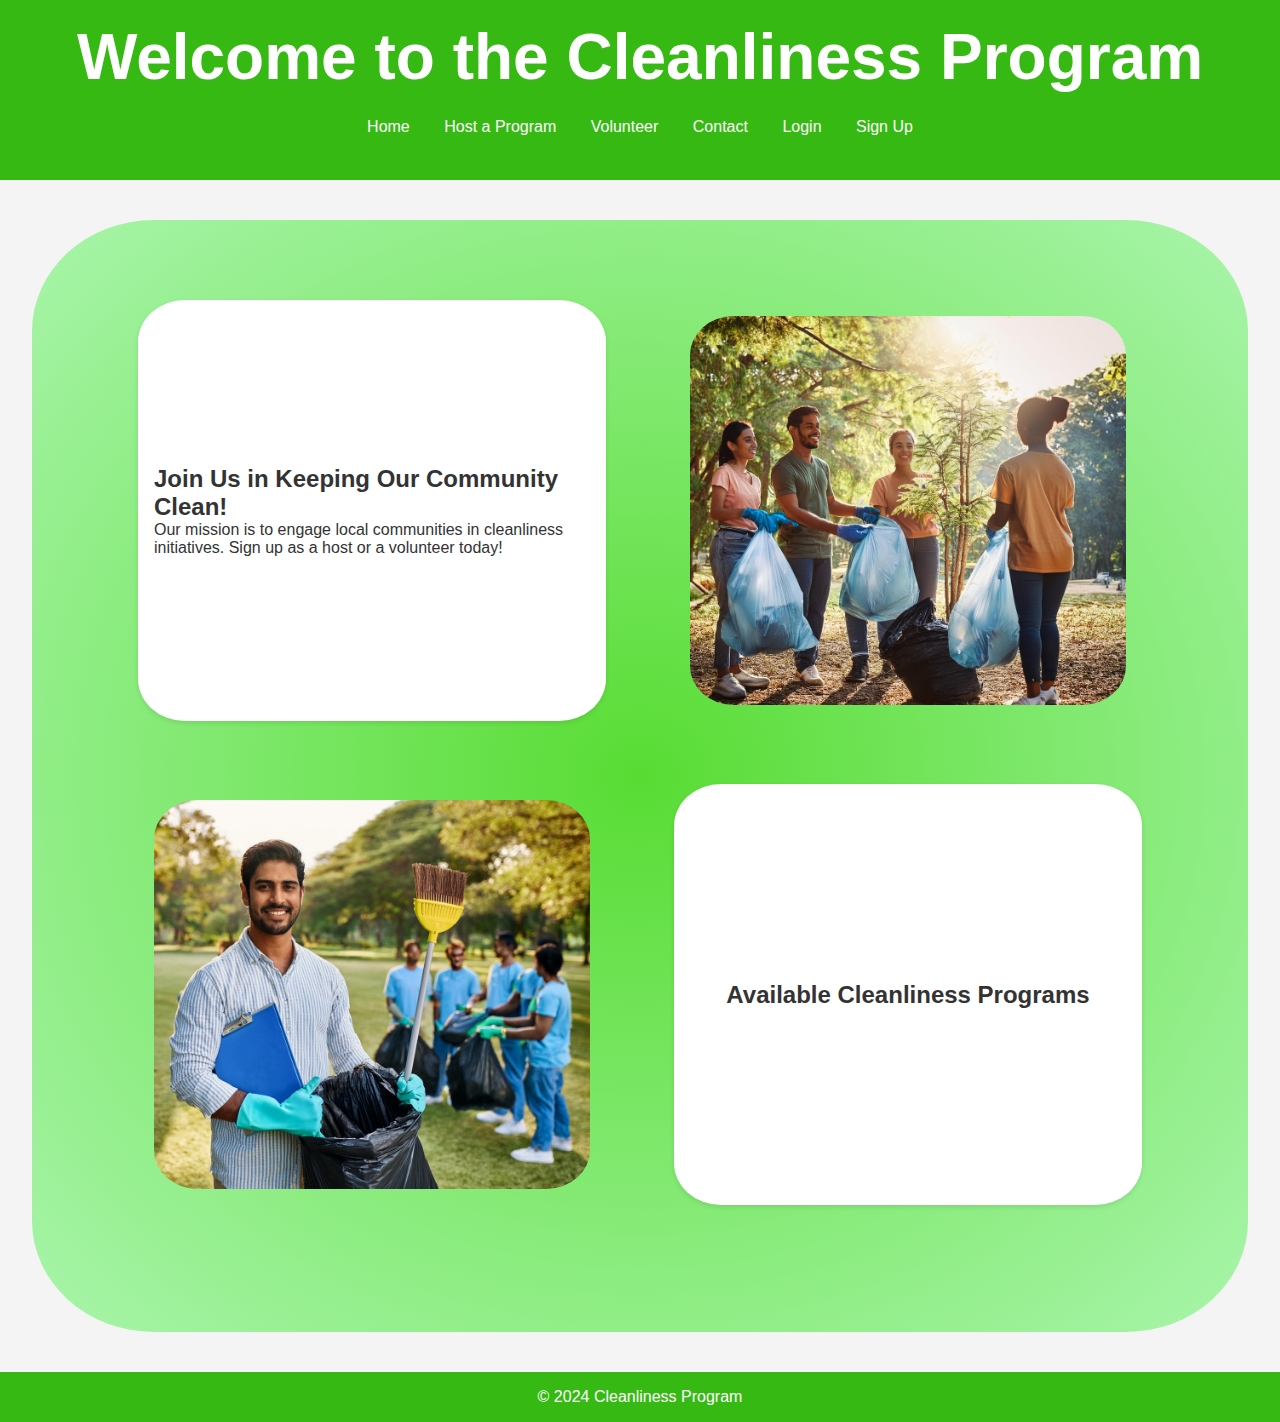
<file: frontend/index.html>
<!DOCTYPE html>
<html lang="en">
  <head>
    <meta charset="UTF-8" />
    <meta name="viewport" content="width=device-width, initial-scale=1.0" />
    <title>Cleanliness Program</title>
    <link rel="stylesheet" href="styles.css" />
    <link rel="stylesheet" href="index.css" />
    <link rel="stylesheet" href="index2.css">
  </head>

  <body>
    <header>
      <nav id="header_1">
        <h1>Welcome to the Cleanliness Program</h1>
      </nav>
      
      <nav id="header_2">
        <ul>
          <li><a href="index.html">Home</a></li>
          <li><a href="host.html">Host a Program</a></li>
          <li><a href="volunteer.html">Volunteer</a></li>
          <li><a href="contact.html">Contact</a></li>
          <li><a href="login.html">Login</a></li>
          <li><a href="signup.html">Sign Up</a></li>
        </ul>
        
      </nav>
      <nav>
        <img src="./menu_icon_150667.webp" alt="Ham" id="img_header">
      </nav>
    </header>

    <div id="content">
      <main class="grid-container">
        <!-- First Box (Text Section) -->
        <section class="box1">
          <h2>Join Us in Keeping Our Community Clean!</h2>
          <p>
            Our mission is to engage local communities in cleanliness
            initiatives. Sign up as a host or a volunteer today!
          </p>
        </section>

        <!-- First Image -->
        <div class="img-container">
          <img src="./image/clean1.jpg" alt="Cleanliness Program Image 1" />
        </div>

        <!-- Second Image -->
        <div class="img-container">
          <img src="./image/clean2.jpg" alt="Cleanliness Program Image 2" />
        </div>

        <!-- Second Box (Programs Section) -->
        <section id="programs" class="box2">
          <h2>Available Cleanliness Programs</h2>
          <div id="programList"></div>
        </section>
      </main>
    </div>

    <footer >
      <p>&copy; 2024 Cleanliness Program</p>
    </footer>

    <script src="scripts.js"></script>
  </body>
</html>
</file>
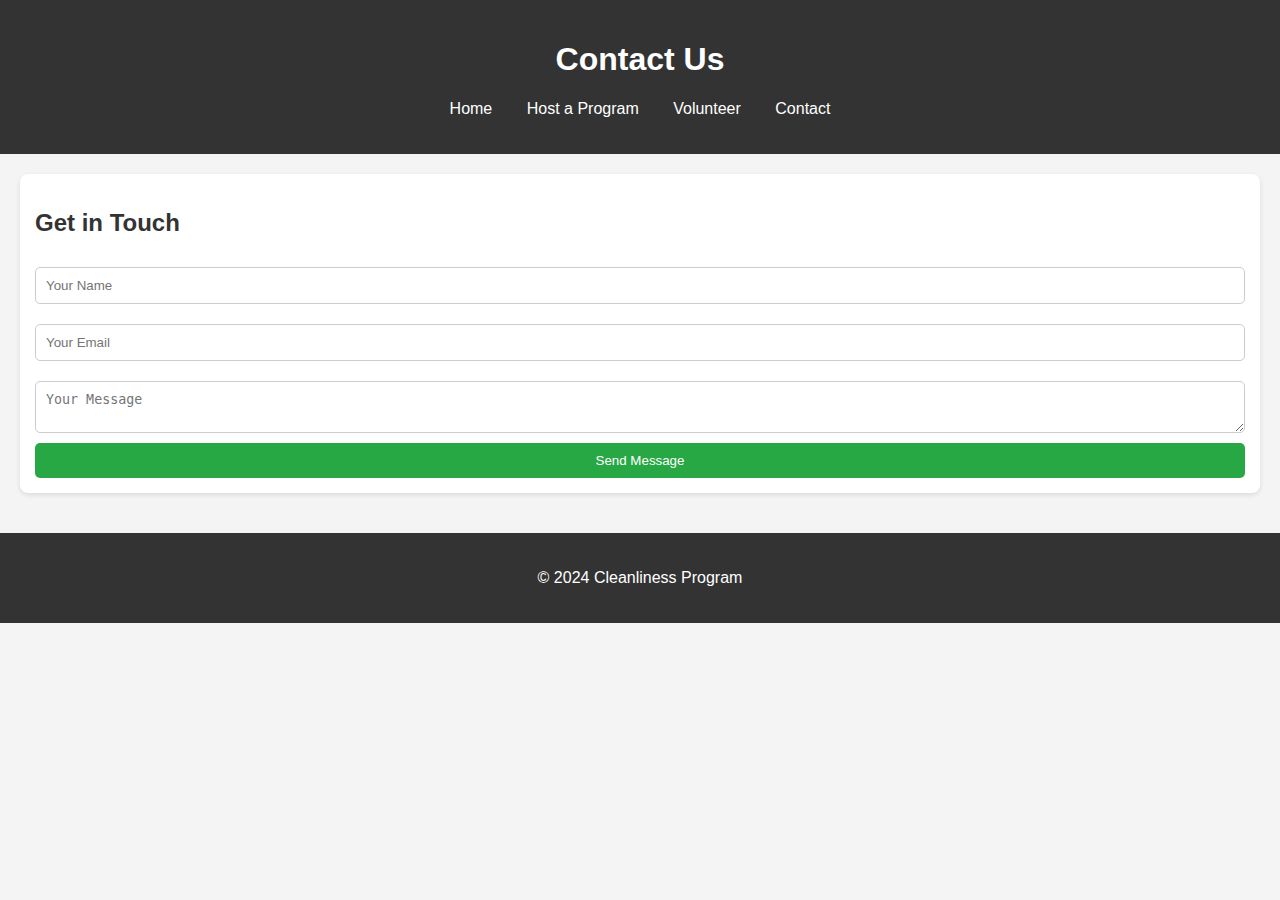
<file: frontend/contact.html>
<!DOCTYPE html>
<html lang="en">
  <head>
    <meta charset="UTF-8" />
    <meta name="viewport" content="width=device-width, initial-scale=1.0" />
    <title>Contact Us</title>
    <link rel="stylesheet" href="styles.css" />
  </head>
  <body>
    <header>
      <h1>Contact Us</h1>
      <nav>
        <ul>
          <li><a href="index.html">Home</a></li>
          <li><a href="host.html">Host a Program</a></li>
          <li><a href="volunteer.html">Volunteer</a></li>
          <li><a href="contact.html">Contact</a></li>
        </ul>
      </nav>
    </header>
    <main>
      <section>
        <h2>Get in Touch</h2>
        <form id="contactForm">
          <input
            type="text"
            id="contactName"
            placeholder="Your Name"
            required
          />
          <input
            type="email"
            id="contactEmail"
            placeholder="Your Email"
            required
          />
          <textarea
            id="contactMessage"
            placeholder="Your Message"
            required
          ></textarea>
          <button type="submit">Send Message</button>
        </form>
      </section>
    </main>
    <footer>
      <p>&copy; 2024 Cleanliness Program</p>
    </footer>
    <script src="scripts.js"></script>
  </body>
</html>
</file>
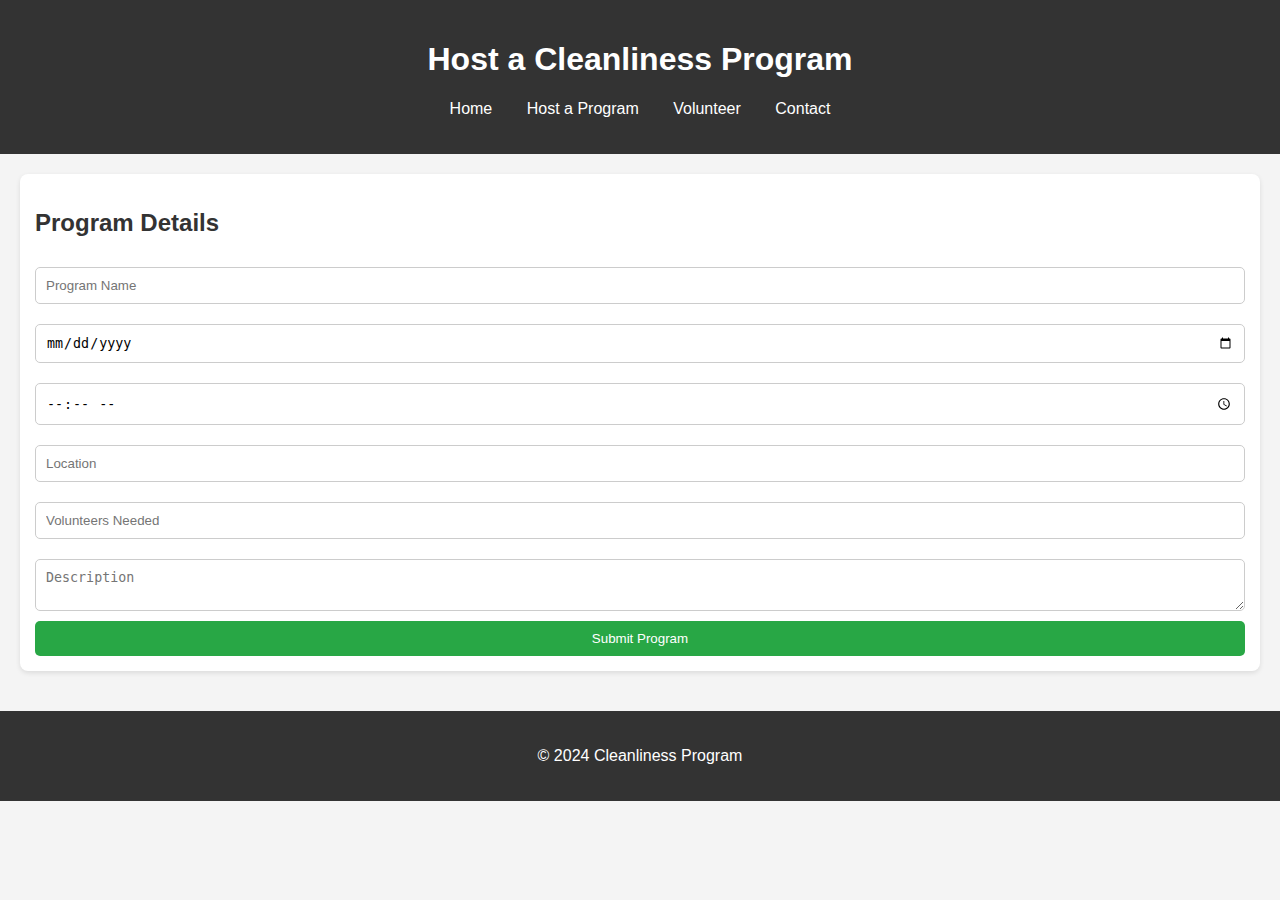
<file: frontend/host.html>
<!DOCTYPE html>
<html lang="en">
  <head>
    <meta charset="UTF-8" />
    <meta name="viewport" content="width=device-width, initial-scale=1.0" />
    <title>Host a Program</title>
    <link rel="stylesheet" href="styles.css" />
  </head>
  <body>
    <header>
      <h1>Host a Cleanliness Program</h1>
      <nav>
        <ul>
          <li><a href="index.html">Home</a></li>
          <li><a href="host.html">Host a Program</a></li>
          <li><a href="volunteer.html">Volunteer</a></li>
          <li><a href="contact.html">Contact</a></li>
        </ul>
      </nav>
    </header>
    <main>
      <section>
        <h2>Program Details</h2>
        <form id="programForm">
          <input
            type="text"
            id="programName"
            placeholder="Program Name"
            required
          />
          <input type="date" id="programDate" placeholder="Date" required />
          <input type="time" id="programTime" placeholder="Time" required />
          <input
            type="text"
            id="programLocation"
            placeholder="Location"
            required
          />
          <input
            type="number"
            id="volunteersNeeded"
            placeholder="Volunteers Needed"
            required
          />
          <textarea
            id="programDescription"
            placeholder="Description"
            required
          ></textarea>
          <button type="submit">Submit Program</button>
        </form>
      </section>
    </main>
    <footer>
      <p>&copy; 2024 Cleanliness Program</p>
    </footer>
    <script src="scripts.js"></script>
  </body>
</html>
</file>
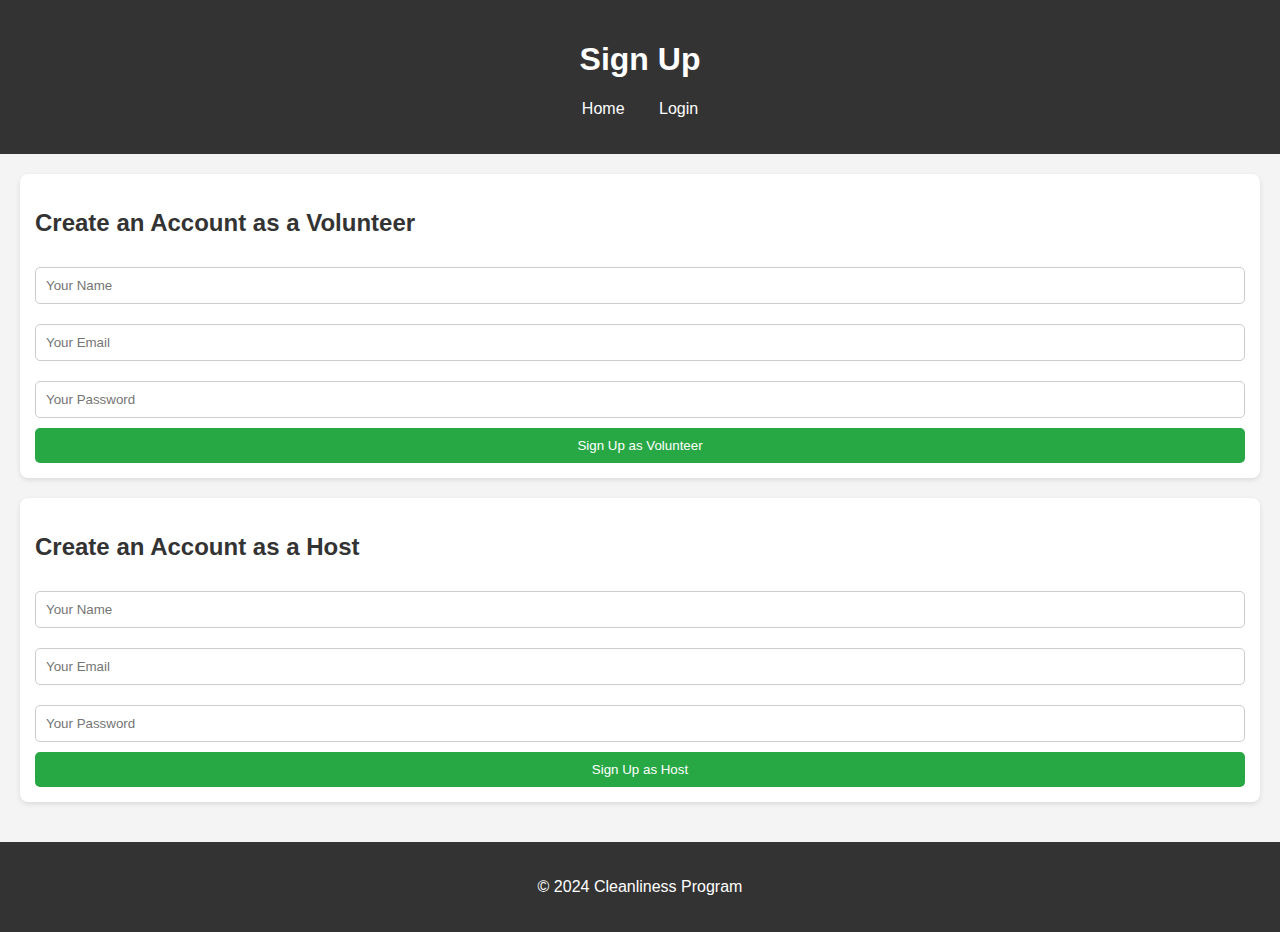
<file: frontend/signup.html>
<!DOCTYPE html>
<html lang="en">
  <head>
    <meta charset="UTF-8" />
    <meta name="viewport" content="width=device-width, initial-scale=1.0" />
    <title>Sign Up</title>
    <link rel="stylesheet" href="styles.css" />
  </head>
  <body>
    <header>
      <h1>Sign Up</h1>
      <nav>
        <ul>
          <li><a href="index.html">Home</a></li>
          <li><a href="login.html">Login</a></li>
        </ul>
      </nav>
    </header>
    <main>
      <section>
        <h2>Create an Account as a Volunteer</h2>
        <form id="signupForm">
          <input type="text" id="signupName" placeholder="Your Name" required />
          <input
            type="email"
            id="signupEmail"
            placeholder="Your Email"
            required
          />
          <input
            type="password"
            id="signupPassword"
            placeholder="Your Password"
            required
          />
          <button type="submit">Sign Up as Volunteer</button>
        </form>
      </section>
      <section>
        <h2>Create an Account as a Host</h2>
        <form id="hostSignupForm">
          <input
            type="text"
            id="hostSignupName"
            placeholder="Your Name"
            required
          />
          <input
            type="email"
            id="hostSignupEmail"
            placeholder="Your Email"
            required
          />
          <input
            type="password"
            id="hostSignupPassword"
            placeholder="Your Password"
            required
          />
          <button type="submit">Sign Up as Host</button>
        </form>
      </section>
    </main>
    <footer>
      <p>&copy; 2024 Cleanliness Program</p>
    </footer>
    <script src="scripts.js"></script>
  </body>
</html>
</file>
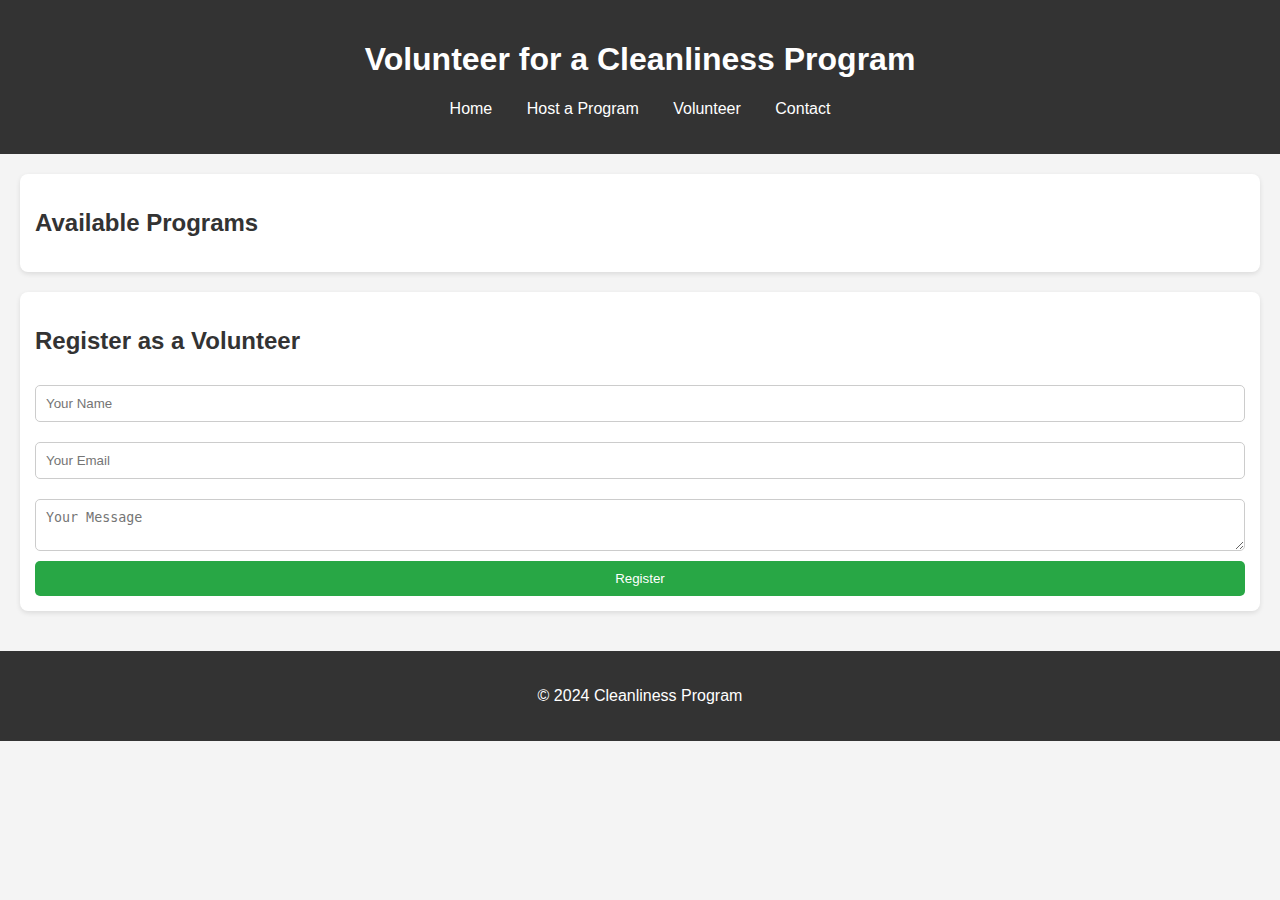
<file: frontend/volunteer.html>
<!DOCTYPE html>
<html lang="en">
  <head>
    <meta charset="UTF-8" />
    <meta name="viewport" content="width=device-width, initial-scale=1.0" />
    <title>Volunteer for a Program</title>
    <link rel="stylesheet" href="styles.css" />
  </head>
  <body>
    <header>
      <h1>Volunteer for a Cleanliness Program</h1>
      <nav>
        <ul>
          <li><a href="index.html">Home</a></li>
          <li><a href="host.html">Host a Program</a></li>
          <li><a href="volunteer.html">Volunteer</a></li>
          <li><a href="contact.html">Contact</a></li>
        </ul>
      </nav>
    </header>
    <main>
      <section>
        <h2>Available Programs</h2>
        <div id="availablePrograms"></div>
      </section>
      <section>
        <h2>Register as a Volunteer</h2>
        <form id="volunteerForm">
          <input
            type="text"
            id="volunteerName"
            placeholder="Your Name"
            required
          />
          <input
            type="email"
            id="volunteerEmail"
            placeholder="Your Email"
            required
          />
          <textarea
            id="volunteerMessage"
            placeholder="Your Message"
            required
          ></textarea>
          <button type="submit">Register</button>
        </form>
      </section>
    </main>
    <footer>
      <p>&copy; 2024 Cleanliness Program</p>
    </footer>
    <script src="scripts.js"></script>
  </body>
</html>
</file>
<file: frontend/styles.css>
body {
  font-family: Arial, sans-serif;
  margin: 0;
  padding: 0;
  background-color: #f4f4f4;
  color: #333; /* Default text color */
  transition: background-color 0.3s ease; /* Transition for background color */
}

header {
  background-color: #333;
  color: white;
  padding: 20px 0;
  text-align: center;
}

nav ul {
  list-style-type: none;
  padding: 0;
}

nav ul li {
  display: inline;
  margin: 0 15px;
}

nav ul li a {
  color: white;
  text-decoration: none;
  transition: color 0.3s ease; /* Transition for link color */
}

nav ul li a:hover {
  color: #007bff; /* Change color on hover */
}

main {
  padding: 20px;
  animation: fadeIn 0.5s ease; /* Fade-in animation for main content */
}

section {
  margin-bottom: 20px;
  padding: 15px;
  background-color: #ffffff; /* White background for sections */
  border-radius: 8px; /* Rounded corners */
  box-shadow: 0 2px 5px rgba(0, 0, 0, 0.1); /* Soft shadow */
  transition: transform 0.3s ease; /* Transition for section on hover */
}

section:hover {
  transform: scale(1.02); /* Slight scale-up effect on hover */
}

footer {
  text-align: center;
  padding: 20px 0;
  background-color: #333;
  color: white;
  position: relative;
  bottom: 0;
  width: 100%;
}

form {
  display: flex;
  flex-direction: column;
}

form input,
form textarea {
  margin: 10px 0;
  padding: 10px;
  border: 1px solid #ccc; /* Border color */
  border-radius: 5px; /* Rounded corners for form inputs */
  transition: border-color 0.3s ease; /* Transition for border color */
}

form input:focus,
form textarea:focus {
  border-color: #28a745; /* Change border color on focus */
  outline: none; /* Remove default outline */
}

form button {
  padding: 10px;
  background-color: #28a745;
  color: white;
  border: none;
  border-radius: 5px; /* Rounded corners for buttons */
  cursor: pointer;
  transition: background-color 0.3s ease, transform 0.3s ease; /* Transition for button */
}

form button:hover {
  background-color: #218838; /* Darker green on hover */
  transform: translateY(-2px); /* Lift effect on hover */
}
</file>
<file: frontend/index.css>
/* Main grid layout */
* {
  margin: 0;
  padding: 0;
  box-sizing: border-box;
}
.grid-container {
  display: grid;
  grid-template-columns: repeat(2, 1fr); /* 2 equal columns */
  grid-template-rows: repeat(2, 1fr); /* 2 equal rows */
  gap: 1rem; /* Gap between grid items */
  width: 95%;
  padding: 5rem;
  margin: 2.5rem auto;
  align-items: stretch; /* Make sure items stretch to full height */
  justify-items: center; /* Center items horizontally */
  background: radial-gradient(#58dc33, rgb(169, 245, 171));
  border-radius: 10%;
}

/* Set equal size for images and sections */
.box1,
.box2,
.img-container {
  width: 90%;
  height: 90%;
  display: flex;
  flex-direction: column;
  justify-content: center;
  align-items: center;
  padding: 1rem;
  box-sizing: border-box;
  transition: 0.3s;
  border-radius: 10%;
}
.img-container:hover {
  transform: scale(1.1);
}

/* Images styling */
.img-container img {
  width: 100%;
  height: 100%;
  object-fit: cover; /* Makes sure the image doesn't get distorted */
  border-radius: 10%;
}

/* Footer styling */
footer {
  width: 100%;
  height: auto;
  text-align: center;
  padding: 1rem;
  background-color: #333;
  color: white;
}
</file>
<file: frontend/index2.css>
header{
    display: flex;
    flex-direction: column;
    background-color:#36b912;
    gap: 1.5rem;
}
#header_1{
    font-size: 1rem;
}
#header_2{
    display: none;
}
@media screen and (min-width:660px){
    #header_2{
        display: block;
    }
    #header_1{
        font-size: 2rem;
    }
    #img_header{
        display: none;
    }

}
#img_header{
    width: 2rem;
    height: 2rem;
}

@media screen and (max-width:660px){
    header{
        display: flex;
        flex-direction: row;
        align-items: center;
        justify-content: center;
    }
}

footer{
    background-color: #36b912;
}
</file>
